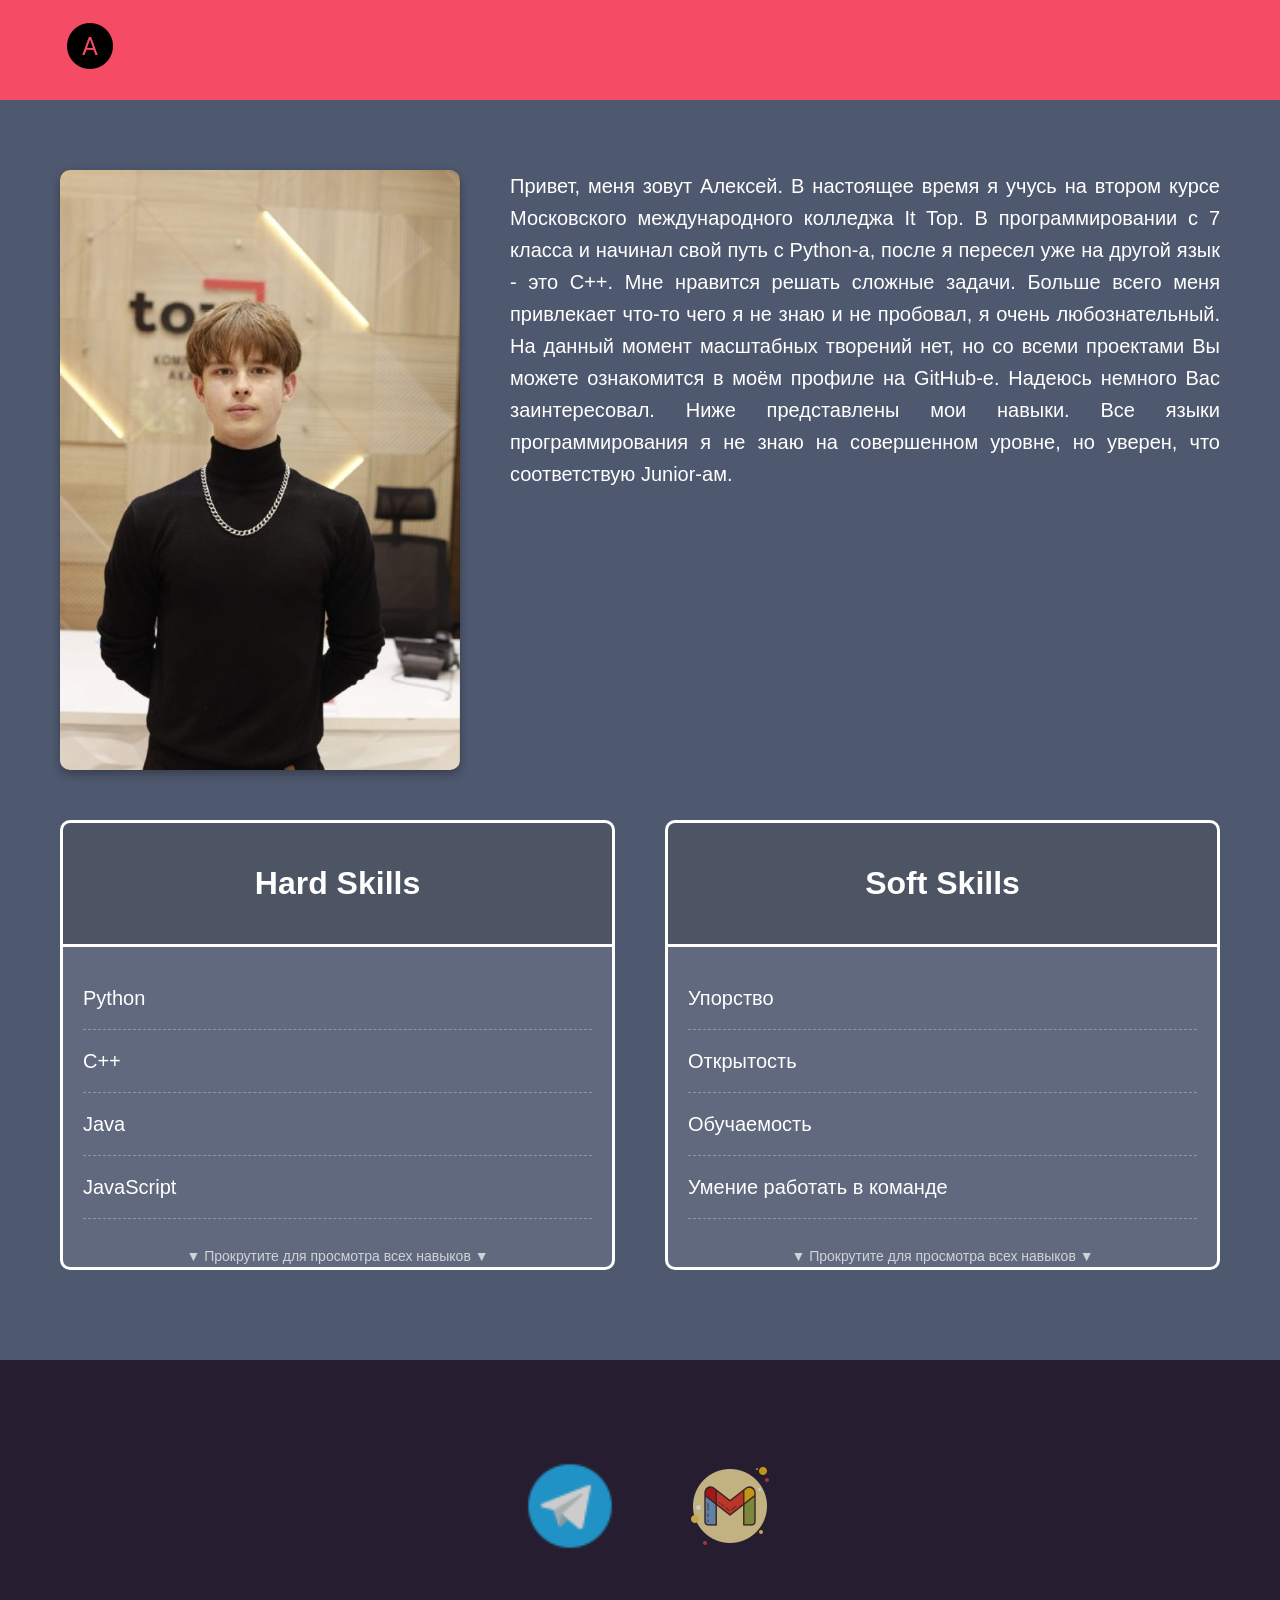
<file: archive/index.html>
<!DOCTYPE html>
<html lang="ru">
<head>
    <meta charset="UTF-8">
    <meta name="viewport" content="width=device-width, initial-scale=1.0">
    <meta name="description" content="Портфолио Алексея - разработчика">
    <link rel="stylesheet" href="style.css">
    <title>Портфолио Алексея</title>
</head>
<body>
    <header>
        <div class="logo-container">
            <div class="letA">
                <a href="https://github.com/roma111-ai" aria-label="GitHub профиль">
                    <img src="Letter_a.png" alt="Логотип - буква A">
                </a>
            </div>
        </div>
    </header>

    <main>
        <div class="imgeAndText">
            <img src="Me_400x600.jpg" alt="Фото Алексея">
            <div class="text-content">
                <p>Привет, меня зовут Алексей. В настоящее время я учусь на втором курсе Московского международного колледжа It Top. В программировании с 7 класса и начинал свой путь с Python-а, после я пересел уже на другой язык - это С++. Мне нравится решать сложные задачи. Больше всего меня привлекает что-то чего я не знаю и не пробовал, я очень любознательный. На данный момент масштабных творений нет, но со всеми проектами Вы можете ознакомится в моём профиле на GitHub-е. Надеюсь немного Вас заинтересовал. Ниже представлены мои навыки. Все языки программирования я не знаю на совершенном уровне, но уверен, что соответствую Junior-ам.</p>
            </div>
        </div>

        <div class="tables">
            <div class="table1">
                <div class="zag1">
                    <h1>Hard Skills</h1>
                </div>
                <div class="stats">
                    <p>Python</p>
                    <p>C++</p>
                    <p>Java</p>
                    <p>JavaScript</p>
                    <p>HTML&CSS</p>
                    <p>MySQL</p>
                    <p>Математика</p>
                    <p>Git & GitHub</p>
                    <p>Linux/Unix</p>
                    <p>Docker</p>
                    <p>REST API</p>
                    <p>Алгоритмы и структуры данных</p>
                </div>
                <div class="scroll-hint">▼ Прокрутите для просмотра всех навыков ▼</div>
            </div>
            
            <div class="table2">
                <div class="zag2">
                    <h1>Soft Skills</h1>
                </div>
                <div class="stats">
                    <p>Упорство</p>
                    <p>Открытость</p>
                    <p>Обучаемость</p>
                    <p>Умение работать в команде</p>
                    <p>Ответственность</p>
                    <p>Самостоятельность</p>
                    <p>Анализ</p>
                    <p>Критическое мышление</p>
                    <p>Тайм-менеджмент</p>
                    <p>Решение проблем</p>
                    <p>Коммуникативные навыки</p>
                    <p>Лидерские качества</p>
                </div>
                <div class="scroll-hint">▼ Прокрутите для просмотра всех навыков ▼</div>
            </div>
        </div>
    </main>

    <footer>
        <a href="https://t.me/HeighTuser" aria-label="Telegram">
            <img src="Telega_100x100 — копия (2).png" alt="Telegram иконка">
        </a>
        <a href="mailto:ваш.email@gmail.com" aria-label="Email" class="gmail">
            <img src="Gmail.png" alt="Gmail иконка">
        </a>
    </footer>

<!-- Вставьте в основной index.html перед </body> -->
    <script>
                // Простой и надежный вариант
        (function() {
            // Ждем загрузки DOM
            if (document.readyState === 'loading') {
                document.addEventListener('DOMContentLoaded', init);
            } else {
                init();
            }
            
            function init() {
                // Проверяем только через 0.5 секунды после загрузки
                setTimeout(function() {
                    // Текущая страница
                    const currentPage = window.location.pathname;
                    
                    // Если уже на странице часов - выходим
                    if (currentPage.includes('index_watch.html')) {
                        return;
                    }
                    
                    // Проверка размера экрана
                    const width = window.innerWidth || document.documentElement.clientWidth;
                    const height = window.innerHeight || document.documentElement.clientHeight;
                    
                    // Условие для часов
                    if (width <= 320 && height <= 320) {
                        // Используем replace вместо href, чтобы не добавлять в историю
                        window.location.replace('index_watch.html');
                    }
                }, 500);
            }
        })();
</script>

</body>
</html>
</file>
<file: archive/style.css>
* {
    margin: 0;
    padding: 0;
    box-sizing: border-box;
}

/* Общие стили */
body {
    font-family: Arial, sans-serif;
    line-height: 1.6;
    overflow-x: hidden;
}

/* Хедер */
header {
    display: flex;
    justify-content: space-between;
    align-items: center;
    width: 100%;
    height: 100px;
    background-color: #F54B64;
    padding: 0 20px;
    position: relative;
    z-index: 100;
}

.letA {
    width: 50px;
    height: 50px;
    display: flex;
    justify-content: center;
    align-items: center;
}

.letA img {
    width: 100%;
    height: auto;
    transition: transform 0.3s ease;
}

.letA img:hover {
    transform: scale(1.1);
}

/* Основной контент */
main {
    width: 100%;
    min-height: 100vh;
    background-color: #4E586E;
    padding: 20px;
}

/* Блок с изображением и текстом */
.imgeAndText {
    display: flex;
    flex-direction: column;
    gap: 30px;
    margin: 15px 0;
    font-size: 16px;
}

.imgeAndText img {
    width: 100%;
    max-width: 400px;
    height: auto;
    border-radius: 10px;
    margin: 0 auto;
    display: block;
    box-shadow: 0 4px 8px rgba(0,0,0,0.3);
}

.imgeAndText p {
    color: white;
    text-align: justify;
}

/* Блок с таблицами */
.tables {
    display: flex;
    flex-direction: column;
    gap: 30px;
    margin: 30px 0;
    font-size: 16px;
}

.table1, .table2 {
    width: 100%;
    border: 3px solid white;
    border-radius: 10px;
    overflow: hidden;
    background-color: rgba(255, 255, 255, 0.1);
    display: flex;
    flex-direction: column;
}

.zag1, .zag2 {
    background-color: rgba(0, 0, 0, 0.2);
    padding: 15px;
    border-bottom: 3px solid white;
    flex-shrink: 0; /* Заголовок не сжимается */
}

.zag1 h1, .zag2 h1 {
    color: white;
    font-size: 24px;
    text-align: center;
}

.stats {
    padding: 15px;
    flex-grow: 1;
    overflow-y: auto; /* Добавляем прокрутку при необходимости */
    max-height: 400px; /* Ограничиваем максимальную высоту */
}

/* Стили для скроллбара */
.stats::-webkit-scrollbar {
    width: 8px;
}

.stats::-webkit-scrollbar-track {
    background: rgba(255, 255, 255, 0.1);
    border-radius: 4px;
}

.stats::-webkit-scrollbar-thumb {
    background: #F54B64;
    border-radius: 4px;
}

.stats::-webkit-scrollbar-thumb:hover {
    background: #ff2d4d;
}

.stats p {
    color: white;
    padding: 12px 0;
    border-bottom: 1px dashed rgba(255, 255, 255, 0.3);
    margin: 0;
    font-size: 18px;
}

.stats p:last-child {
    border-bottom: none;
}

/* Футер */
footer {
    display: flex;
    justify-content: center;
    align-items: center;
    gap: 40px;
    width: 100%;
    height: 200px;
    background-color: #261D30;
    padding: 20px;
}

footer a {
    display: inline-block;
    transition: transform 0.3s ease;
}

footer img {
    width: 80px;
    height: auto;
    filter: brightness(0.8);
    transition: filter 0.3s ease;
}

footer a:hover {
    transform: scale(1.1);
}

footer a:hover img {
    filter: brightness(1);
}

/* Индикатор прокрутки для мобильных */
.scroll-hint {
    display: none;
    text-align: center;
    color: rgba(255, 255, 255, 0.7);
    font-size: 14px;
    margin-top: 10px;
    animation: pulse 2s infinite;
}

@keyframes pulse {
    0% { opacity: 0.5; }
    50% { opacity: 1; }
    100% { opacity: 0.5; }
}

/* ========== MEDIA QUERIES ========== */

/* Планшеты (768px и больше) */
@media (min-width: 768px) {
    header {
        height: 120px;
        padding: 0 40px;
    }
    
    .letA {
        width: 60px;
        height: 60px;
    }
    
    main {
        padding: 30px;
    }
    
    .imgeAndText {
        font-size: 18px;
        gap: 40px;
    }
    
    .imgeAndText img {
        max-width: 350px;
    }
    
    .tables {
        flex-direction: row;
        gap: 40px;
        margin: 40px 0;
    }
    
    .table1, .table2 {
        width: 50%;
        height: 400px; /* Фиксированная высота для планшетов */
    }
    
    .zag1 h1, .zag2 h1 {
        font-size: 28px;
    }
    
    .stats p {
        font-size: 18px;
        padding: 14px 0;
    }
    
    .scroll-hint {
        display: block;
    }
    
    footer {
        height: 250px;
        gap: 60px;
    }
    
    footer img {
        width: 100px;
    }
}

/* Ноутбуки (1024px и больше) - ДЕСКТОП */
@media (min-width: 1024px) {
    header {
        height: 100px;
        padding: 0 60px;
    }
    
    main {
        padding: 40px 60px;
        min-height: calc(100vh - 100px - 300px);
    }
    
    .imgeAndText {
        flex-direction: row;
        align-items: flex-start;
        gap: 50px;
        font-size: 20px;
        margin: 30px 0;
        min-height: 400px;
    }
    
    .imgeAndText img {
        width: 400px;
        max-width: 400px;
        flex-shrink: 0;
        height: 600px;
        object-fit: cover;
    }
    
    .imgeAndText p {
        flex: 1;
        align-self: center;
    }
    
    .tables {
        margin: 50px 0;
        gap: 50px;
        min-height: 400px;
    }
    
    .table1, .table2 {
        height: 450px; /* Фиксированная высота для десктопа */
        min-height: 450px;
    }
    
    .zag1 h1, .zag2 h1 {
        font-size: 32px;
        padding: 20px;
    }
    
    .stats {
        max-height: 380px; /* Высота для скролла */
        padding: 20px;
    }
    
    .stats p {
        font-size: 20px;
        padding: 15px 0;
        min-height: 50px;
        display: flex;
        align-items: center;
    }
    
    /* Улучшенный скроллбар для десктопа */
    .stats::-webkit-scrollbar {
        width: 10px;
    }
    
    footer {
        height: 300px;
        justify-content: center;
        padding-right: 0;
    }
    
    footer img {
        width: 100px;
    }
}

/* Большие экраны (1440px и больше) */
@media (min-width: 1440px) {
    header {
        padding: 0 100px;
    }
    
    main {
        padding: 50px 100px;
    }
    
    .imgeAndText {
        gap: 70px;
        margin: 40px 0;
    }
    
    .imgeAndText img {
        width: 450px;
        height: 650px;
    }
    
    .tables {
        gap: 70px;
        margin: 60px 0;
    }
    
    .table1, .table2 {
        height: 500px; /* Больше высота на больших экранах */
    }
    
    .zag1 h1, .zag2 h1 {
        font-size: 36px;
    }
    
    .stats {
        max-height: 430px;
    }
    
    .stats p {
        font-size: 22px;
        padding: 18px 0;
    }
    
    footer {
        gap: 100px;
    }
    
    footer img {
        width: 120px;
    }
}

/* Мобильные (до 767px) */
@media (max-width: 767px) {
    header {
        height: 80px;
        padding: 0 15px;
    }
    
    .letA {
        width: 40px;
        height: 40px;
        margin-left: 0;
    }
    
    main {
        padding: 15px;
    }
    
    .imgeAndText {
        margin: 10px 0;
        font-size: 14px;
        gap: 20px;
    }
    
    .imgeAndText img {
        max-width: 100%;
        height: auto;
    }
    
    .tables {
        margin: 20px 0;
        gap: 20px;
    }
    
    .table1, .table2 {
        height: auto;
        max-height: none;
    }
    
    .stats {
        max-height: none;
        overflow-y: visible;
    }
    
    .zag1 h1, .zag2 h1 {
        font-size: 20px;
        padding: 10px;
    }
    
    .stats {
        padding: 10px;
    }
    
    .stats p {
        font-size: 14px;
        padding: 10px 0;
        min-height: 40px;
    }
    
    .scroll-hint {
        display: none;
    }
    
    footer {
        height: 150px;
        gap: 30px;
        padding: 20px;
    }
    
    footer img {
        width: 60px;
    }
}

/* Очень маленькие экраны (до 480px) */
@media (max-width: 480px) {
    header {
        height: 70px;
        padding: 0 10px;
    }
    
    .letA {
        width: 35px;
        height: 35px;
    }
    
    main {
        padding: 10px;
    }
    
    .imgeAndText {
        font-size: 13px;
        gap: 15px;
    }
    
    .zag1 h1, .zag2 h1 {
        font-size: 18px;
    }
    
    .stats p {
        font-size: 13px;
        padding: 8px 0;
    }
    
    footer {
        height: 120px;
        gap: 20px;
        flex-direction: row;
        justify-content: space-around;
    }
    
    footer img {
        width: 50px;
    }
}

/* Ландшафтная ориентация на мобильных */
@media (max-height: 600px) and (orientation: landscape) {
    header {
        height: 60px;
    }
    
    main {
        min-height: auto;
    }
    
    .imgeAndText {
        flex-direction: row;
        align-items: flex-start;
        gap: 20px;
    }
    
    .imgeAndText img {
        width: 200px;
        height: 300px;
    }
    
    .table1, .table2 {
        height: 250px;
    }
    
    .stats {
        max-height: 200px;
    }
    
    footer {
        height: 100px;
    }
}
</file>
